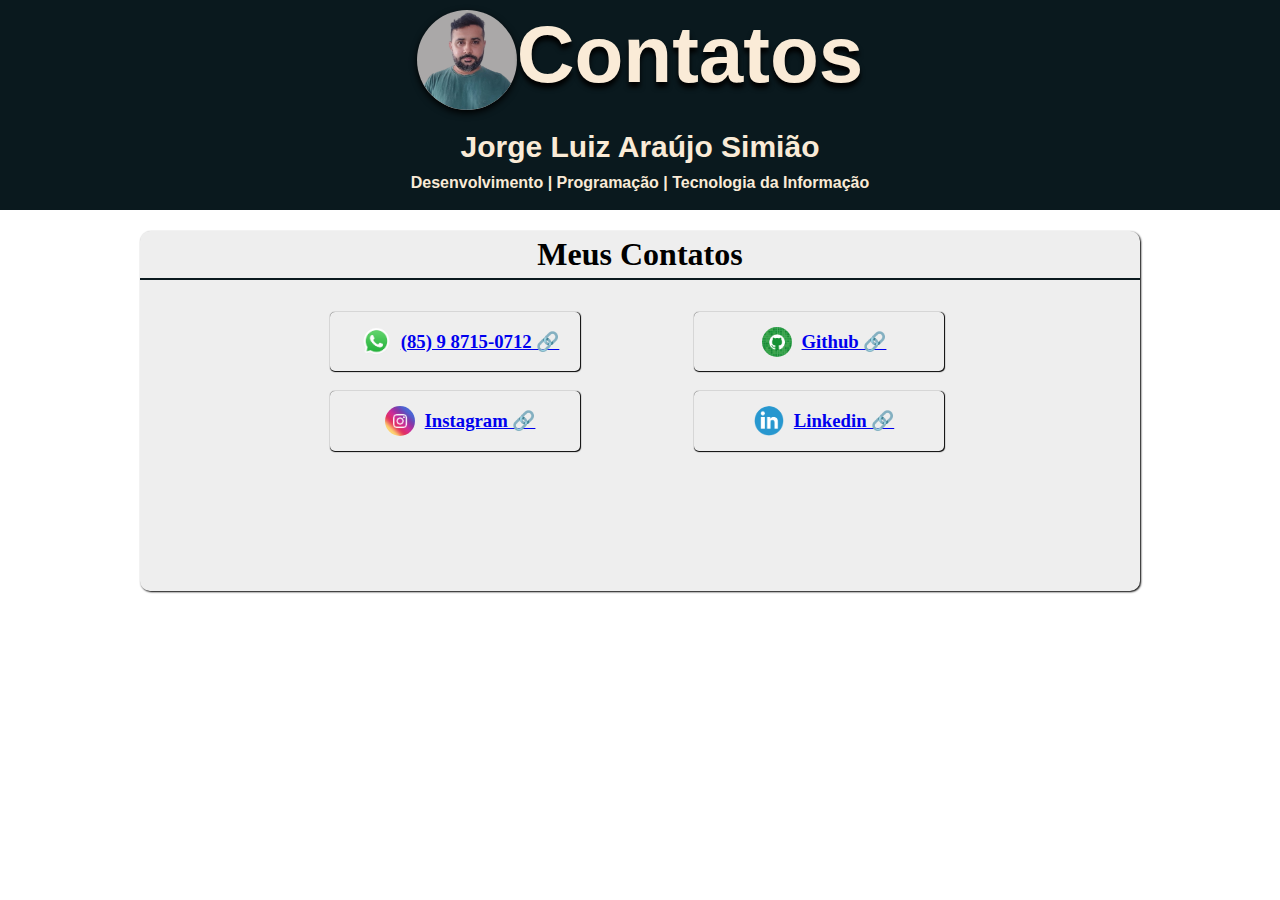
<file: contatos.html>
<!DOCTYPE html>
<html lang="pt-br">
<head>
    <meta charset="UTF-8">
    <meta name="viewport" content="width=device-width, initial-scale=1.0">
    <title>Contatos</title>
    <link rel="shortcut icon" href="imagens/favicon-contatos.png" type="image/x-icon">
    <link rel="stylesheet" href="estilo/estilos-contatos.css" media="screen and (orientation: landscape),(orientation: portrait)">
   
</head>
<body>
    <header>
        <div class="container">
            <img src="imagens/foto300px.png" alt="fotoperfil">
            <h1>Contatos</h1>
        </div>
        <h2>Jorge Luiz Araújo Simião</h2>
        <h4>Desenvolvimento | Programação | Tecnologia da Informação</h4>
    </header>
    <main>
        <div class="caixadiv">
            <h1>Meus Contatos</h1>

            <div class="containerzap">
                <img class="zap" src="imagens/logo-zap.png" alt="">
                <a href="https://wa.me/55085987150712">
                    <h3>(85) 9 8715-0712 &#x1F517;</h3>
                </a>
            </div>
            <div class="containergithub">
                <img class="github" src="imagens/logo-github.jpg" alt="">
                <a href="https://github.com/jhorgeluiz"><h3>Github &#x1F517;</h3></a>
            </div>
            <div class="containerinstagram">
                <img class="instagram" src="imagens/logo-instagram.jpg" alt="">
                <a href="https://www.instagram.com/jorgeluiz_bm"><h3>Instagram &#x1F517;</h3></a>
            </div>
            <div class="containerlinkedin">
                <img class="linkedin" src="imagens/logo-linkedin.png" alt="">
                <a href="https://www.linkedin.com/in/jorgeluiz-araujo-ab88762b7?utm_source=share&utm_campaign=share_via&utm_content=profile&utm_medium=android_app"><h3>Linkedin &#x1F517;</h3></a>
            </div>



        </div>
    </main>
</body>
</html>
</file>
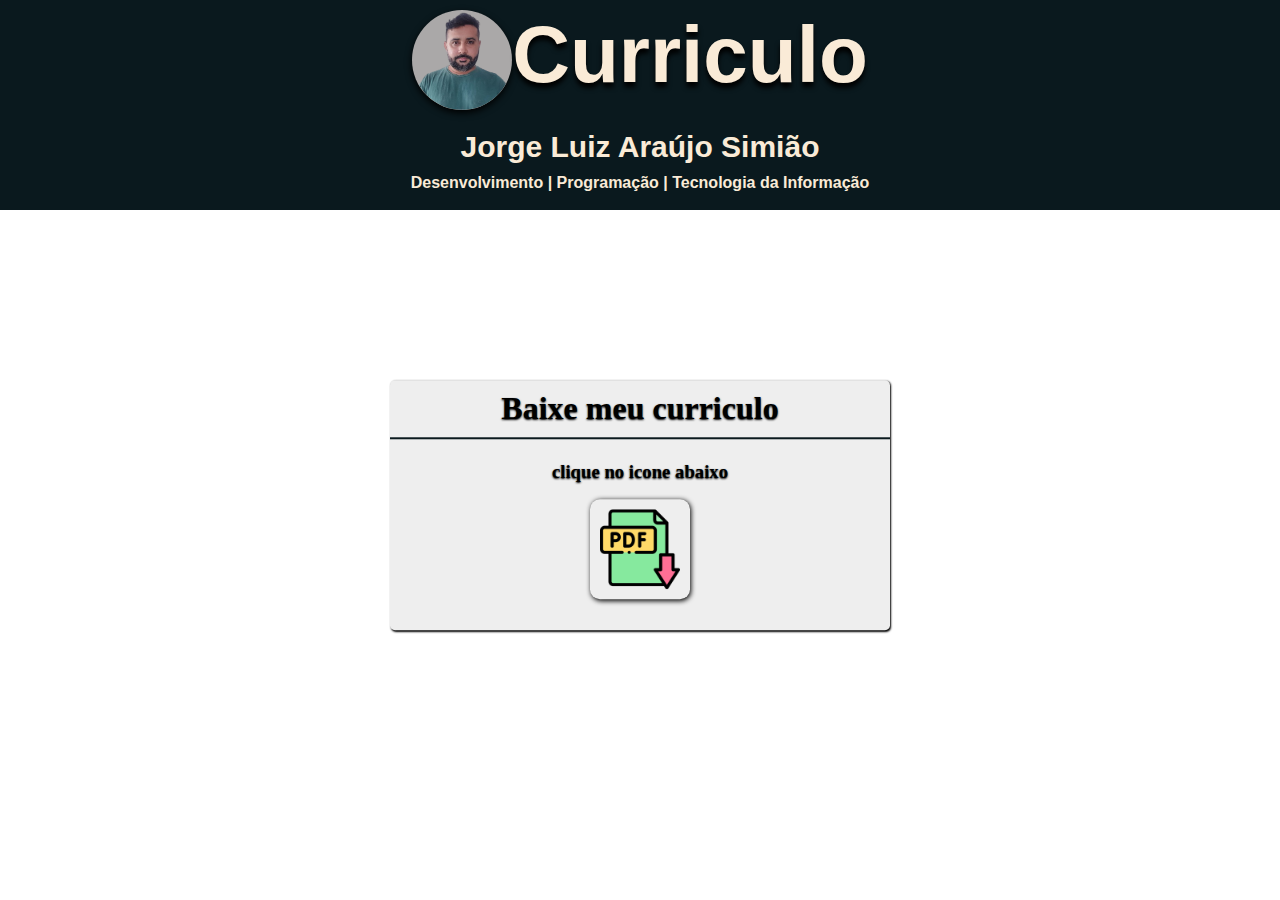
<file: curriculo.html>
<!DOCTYPE html>
<html lang="pt-br">
<head>
    <meta charset="UTF-8">
    <meta name="viewport" content="width=device-width, initial-scale=1.0">
    <title>Curriculo</title>
    <link rel="shortcut icon" href="imagens/favicon-curriculo.png" type="image/x-icon">
    <link rel="stylesheet" href="estilo/estilos-curriculo.css" media="screen and (orientation: landscape),(orientation: portrait)">
   
</head>
<body>
    <header>
        <div class="container">
            <img src="imagens/foto300px.png" alt="fotoperfil">
            <h1>Curriculo</h1>
        </div>
        <h2>Jorge Luiz Araújo Simião</h2>
        <h4>Desenvolvimento | Programação | Tecnologia da Informação</h4>
    </header>
    <main>
        
        <div class="caixadiv">
            <h1>Baixe meu curriculo</h1>
            <h3>clique no icone abaixo</h3>
            <a href="imagens/curriculo-estagio-ADS.pdf"><img src="imagens/curriculo.png" alt="curriculo.pdf"></a>
        </div>
            
        
    </main>
</body>
</html>
</file>
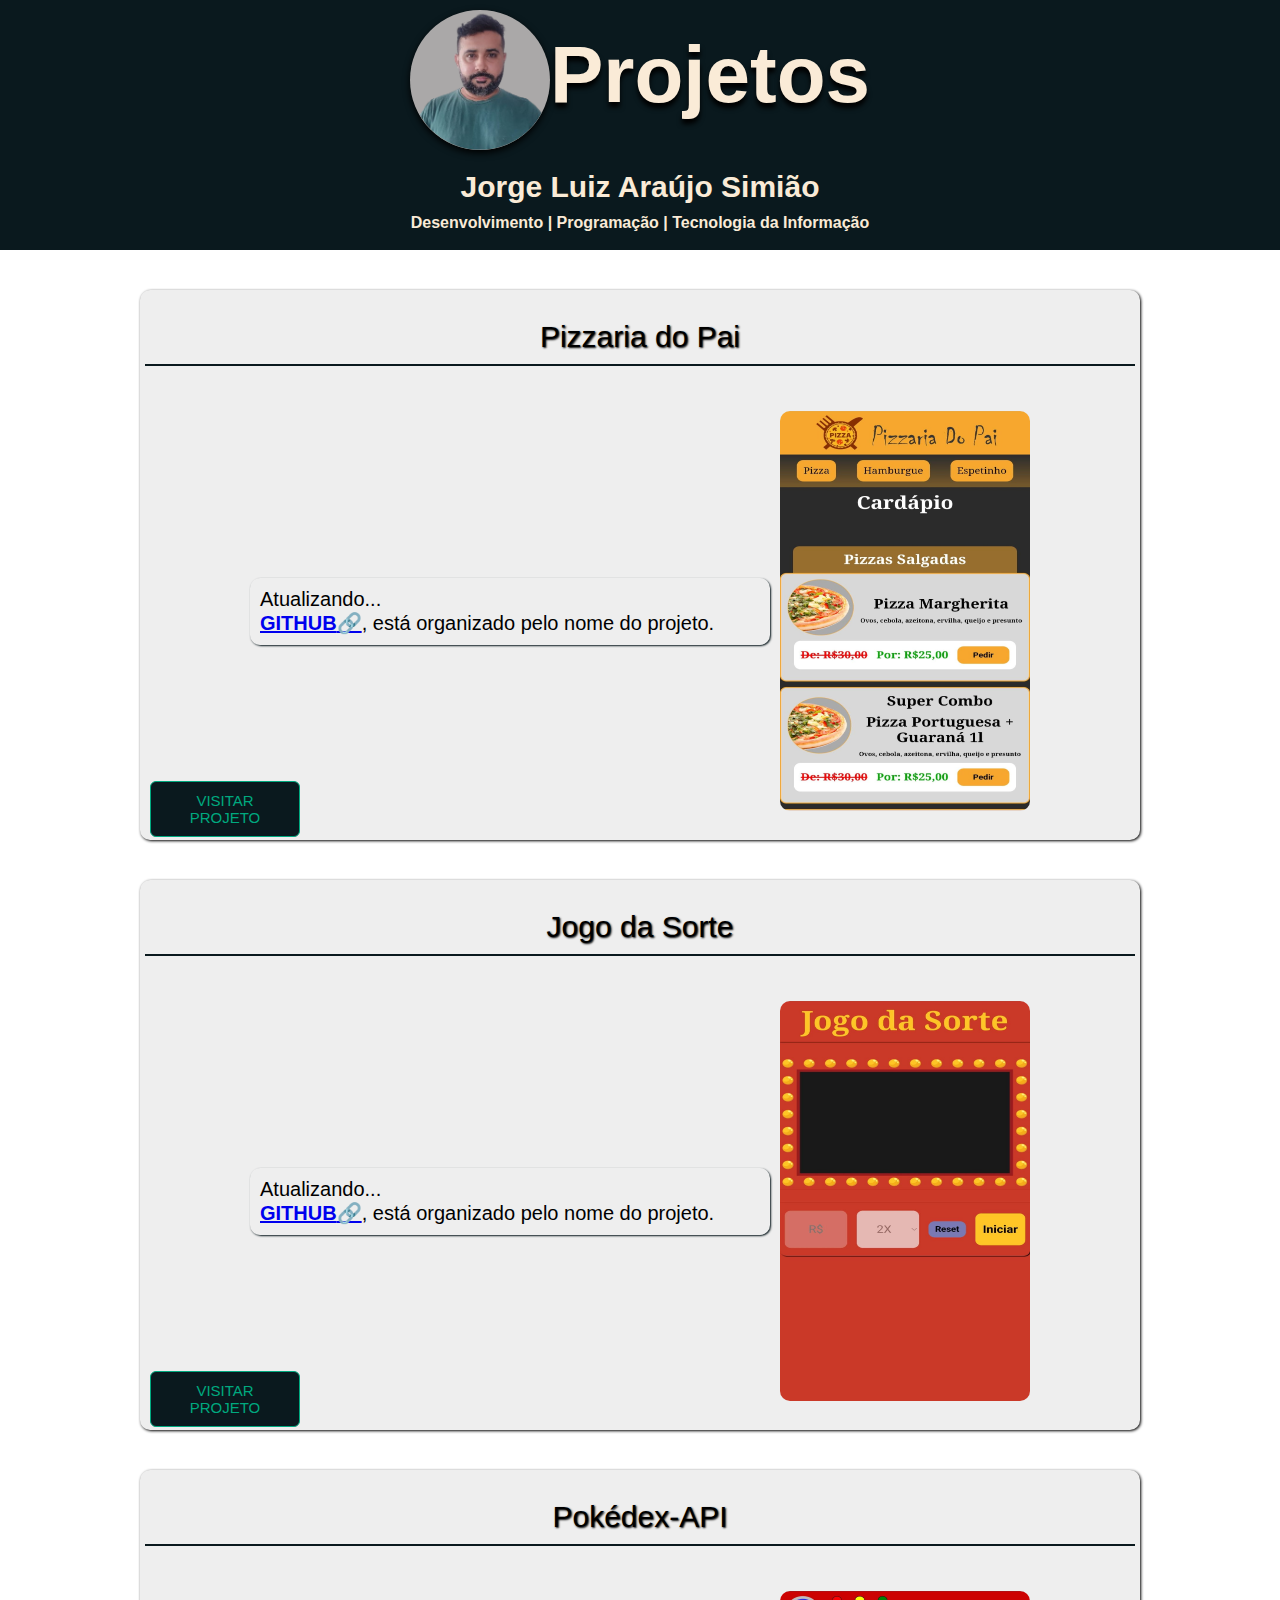
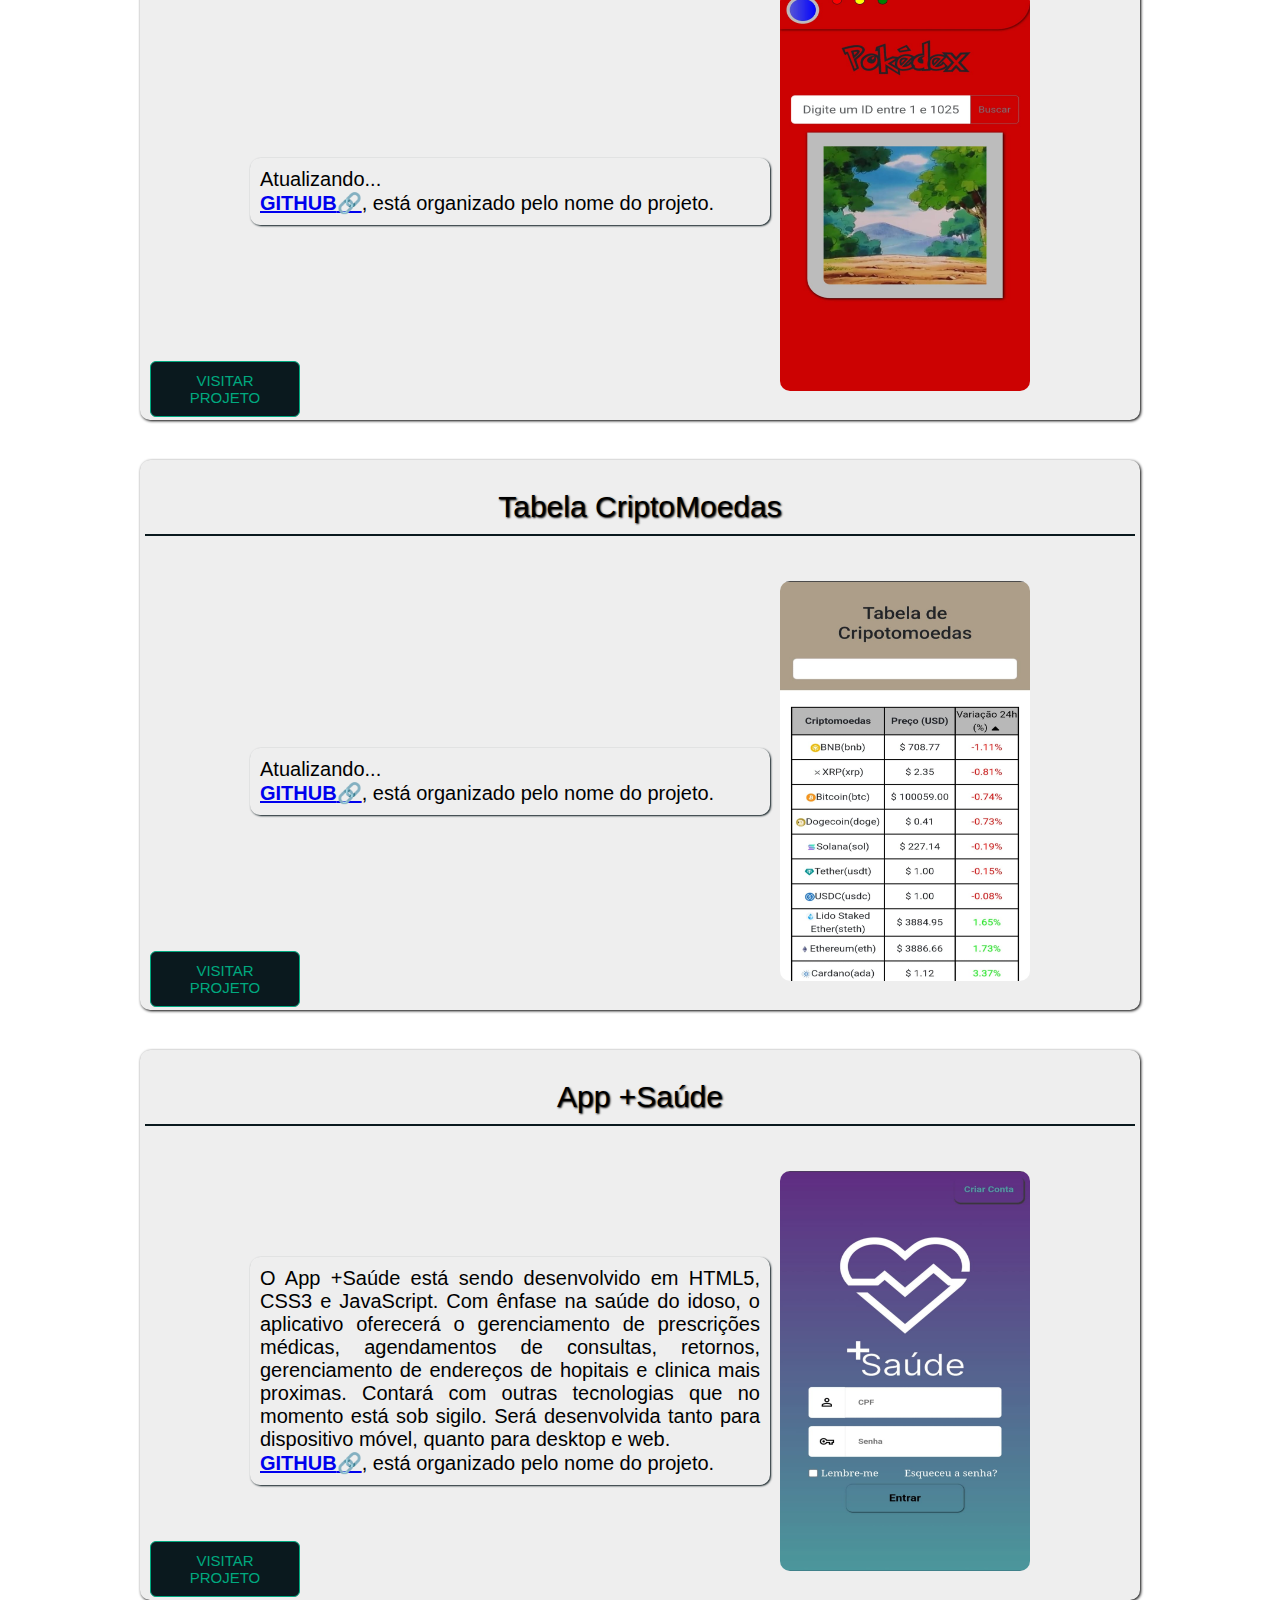
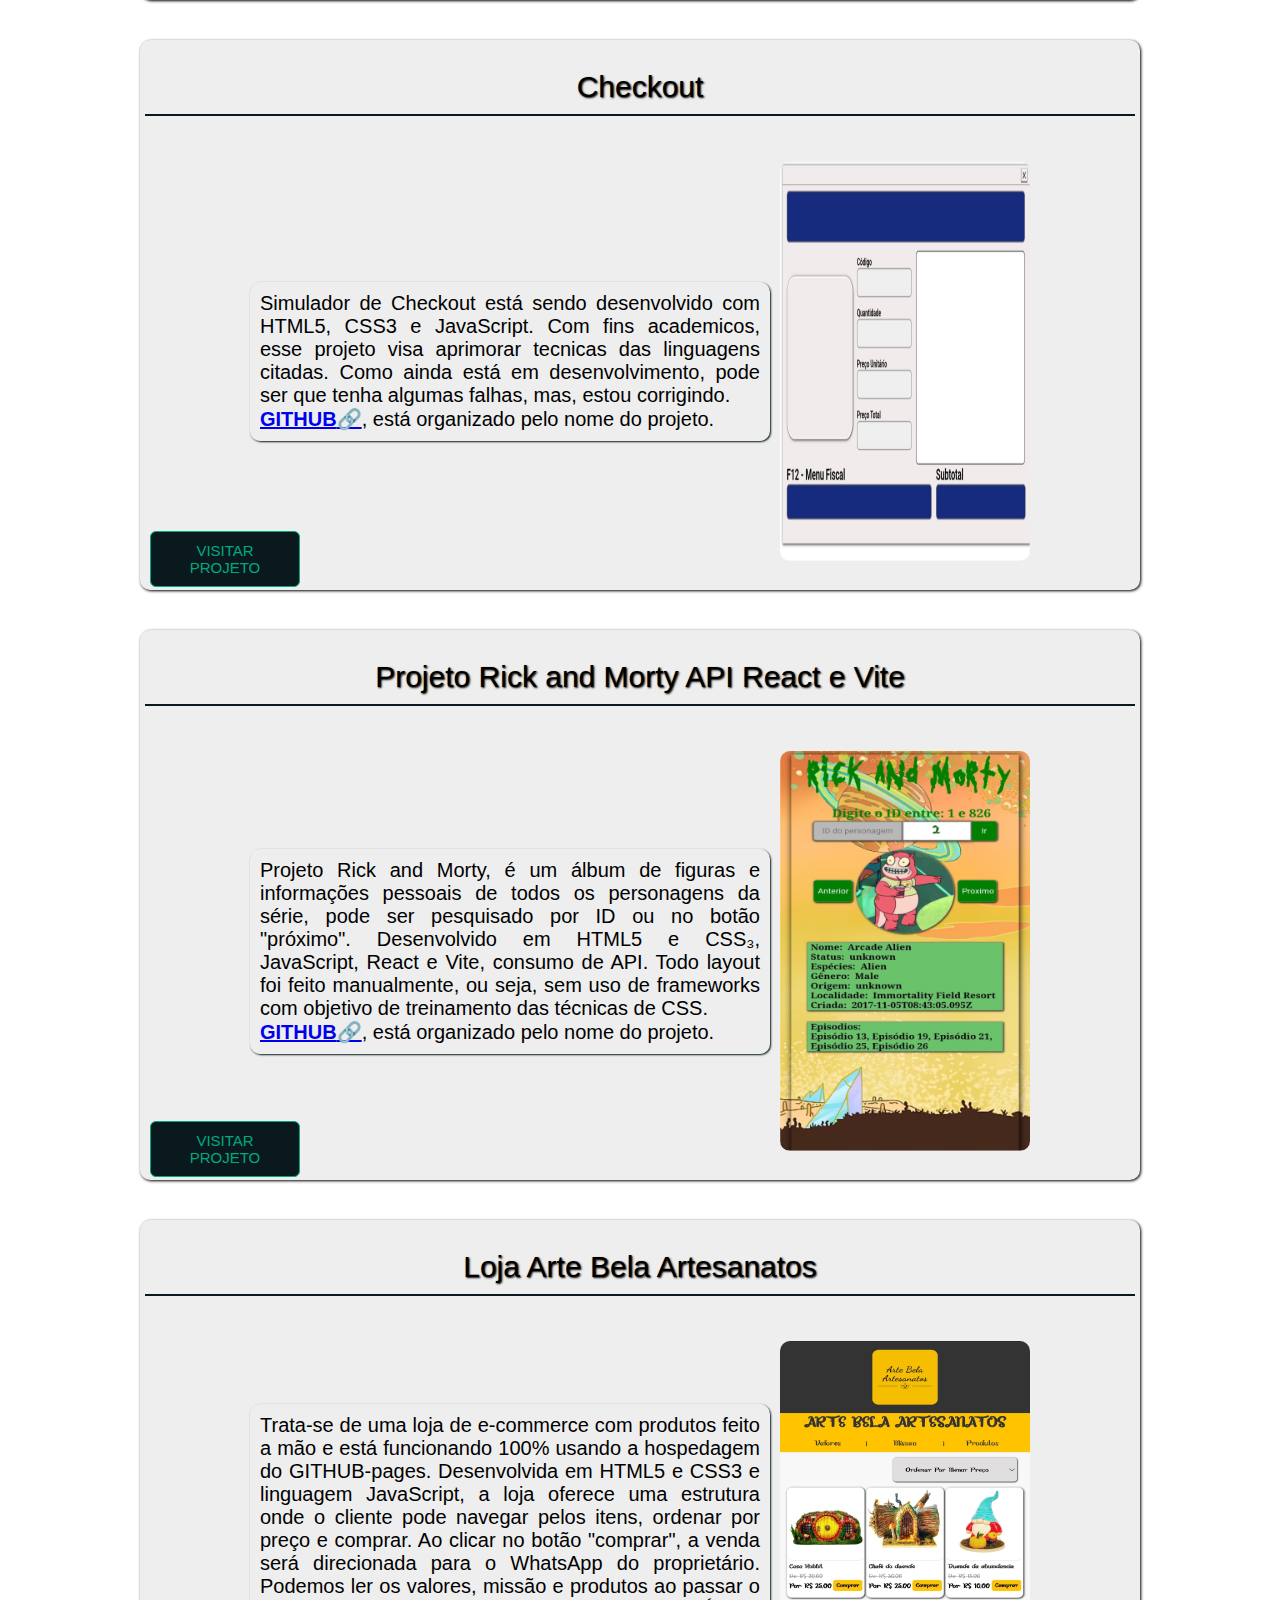
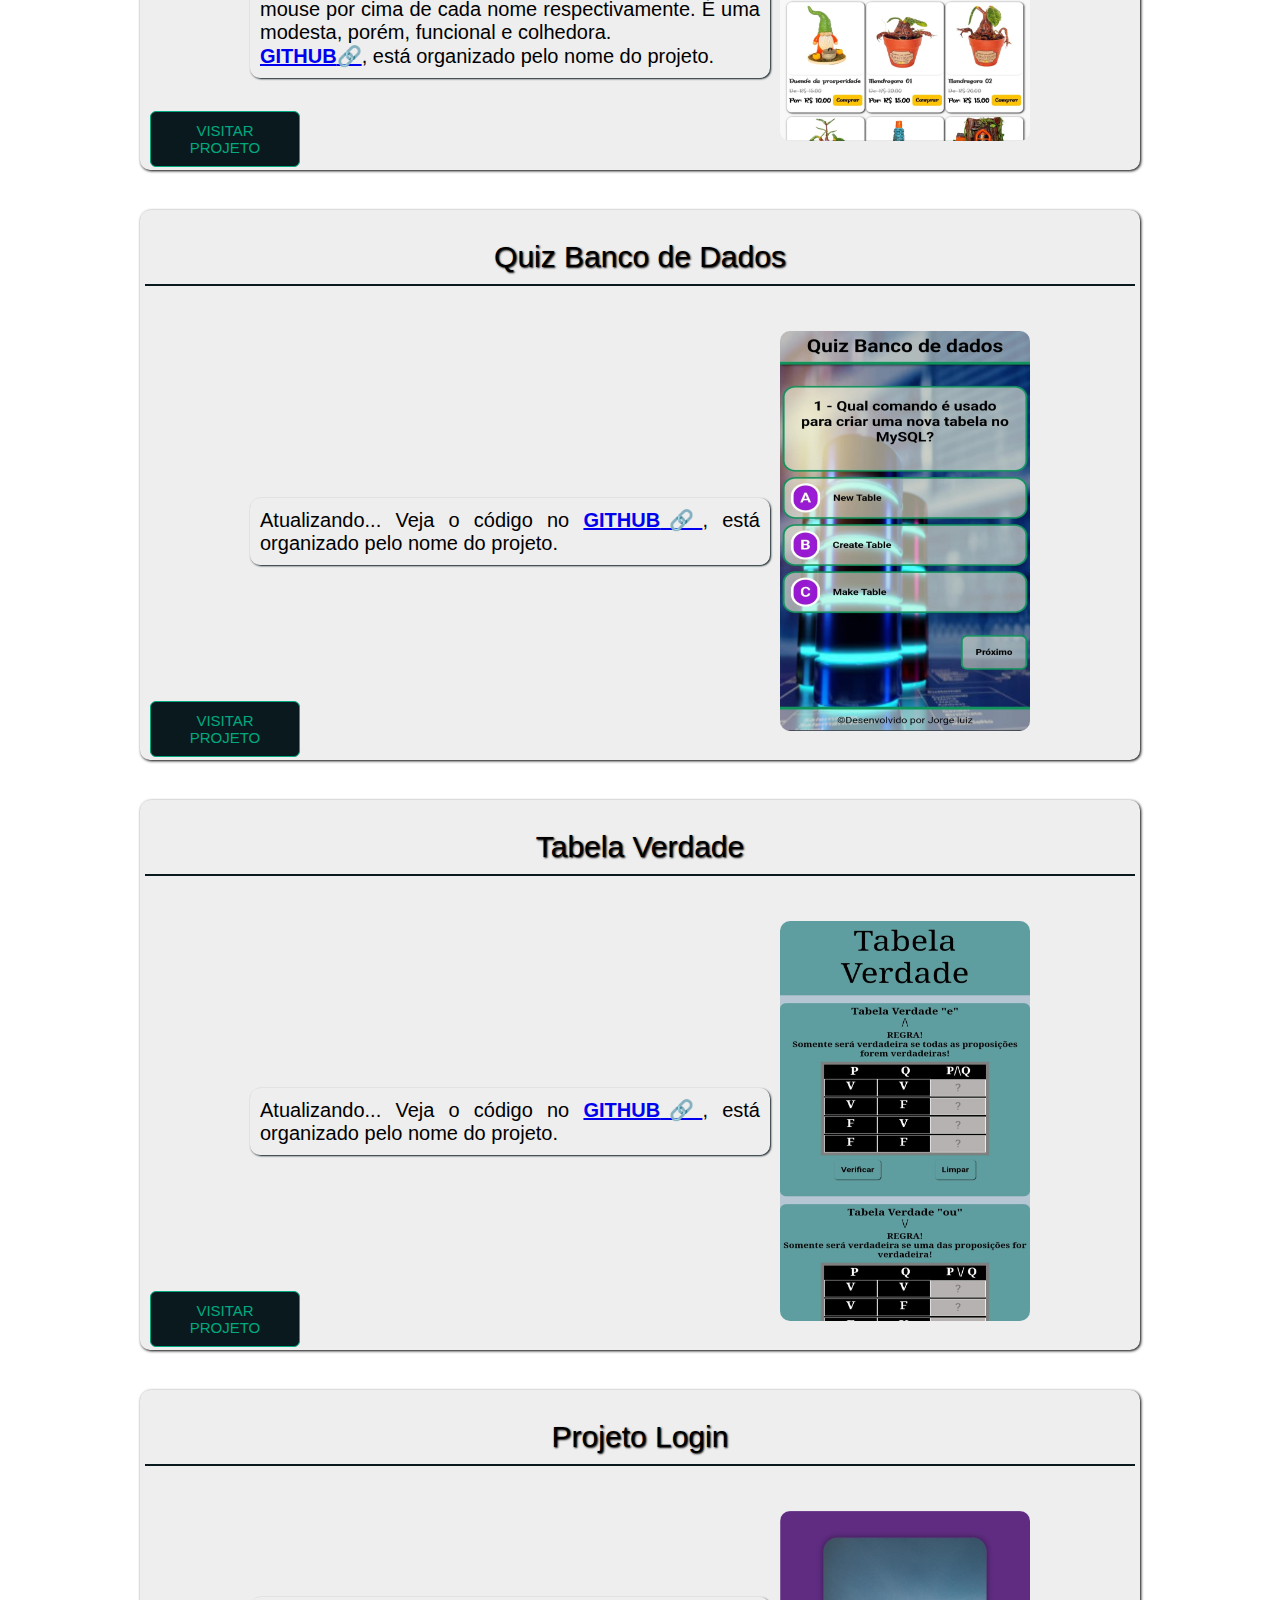
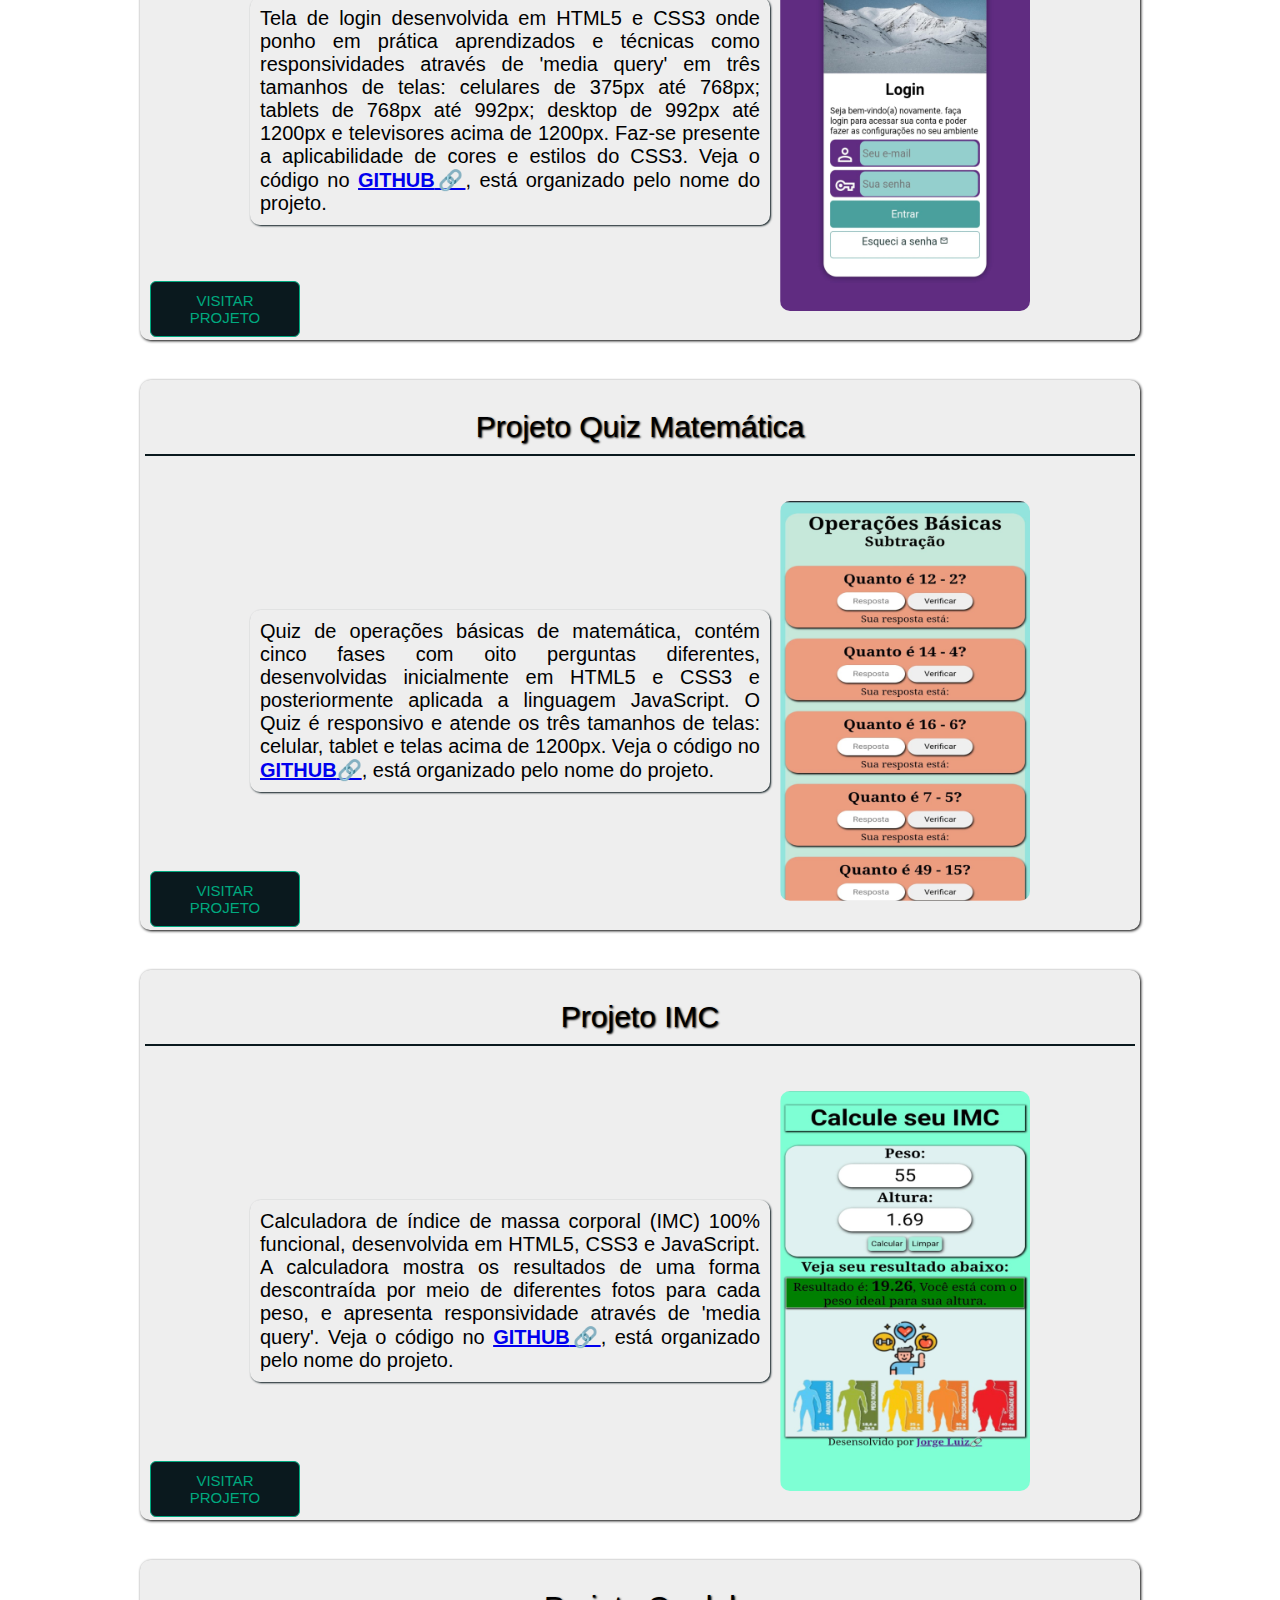
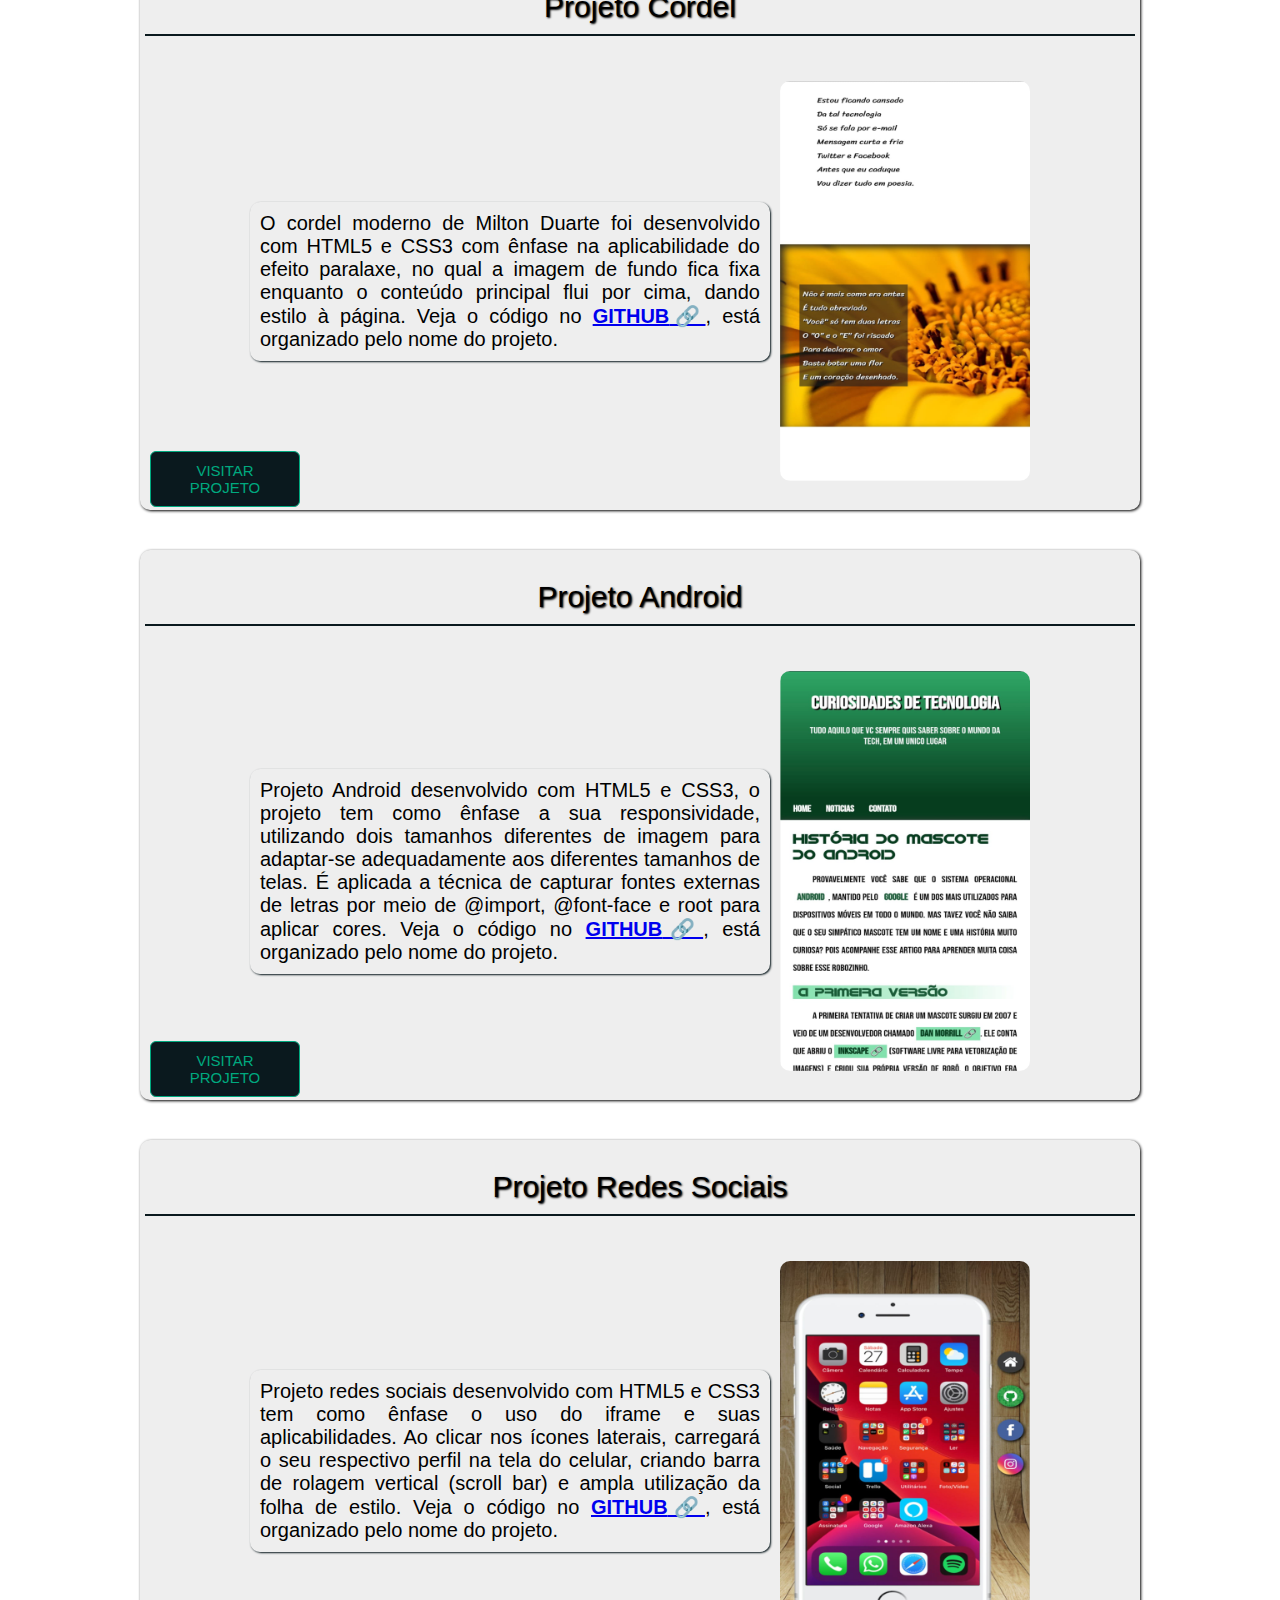
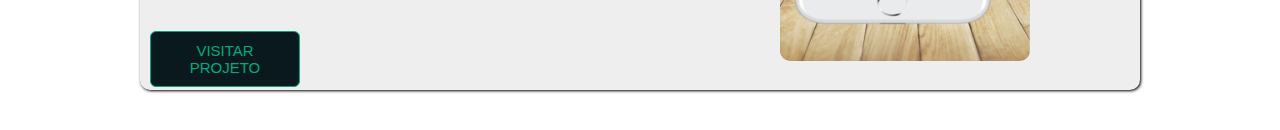
<file: projetos.html>
<!DOCTYPE html>
<html lang="pt-br">
<head>
    <meta charset="UTF-8">
    <meta name="viewport" content="width=device-width, initial-scale=1.0">
    <title>Projetos</title>
    <link rel="shortcut icon" href="imagens/favicon-projeto.png" type="image/x-icon">
    <link rel="stylesheet" href="estilo/estilos-projetos.css" media="screen and (orientation: landscape),(orientation: portrait)">
   
</head>
<body>
    <header>
        <div class="container">
            <img src="imagens/foto300px.png" alt="">
            <h1>Projetos</h1>
        </div>
        
        <h2>Jorge Luiz Araújo Simião</h2>
        <h4>Desenvolvimento | Programação | Tecnologia da Informação</h4>
       
    </header>
    <main>
        <section>
            <p class="tituloprojeto">Pizzaria do Pai</p>
            <div class="containerpizzariadopai">
                <p class="textopizzariadopai">Atualizando...<br>
                <a href="https://github.com/jhorgeluiz"><strong>GITHUB</strong>&#x1F517;</a>, está organizado pelo nome do projeto.</p>
                <img class="imgpizzariadopai" src="imagens/pizzaria.jpeg" alt="">
            </div>
            <a href="https://jhorgeluiz.github.io/Pizzaria_Do_Pai/"><button class="botao">Visitar Projeto</button></a>
        </section>

        <section>
            <p class="tituloprojeto">Jogo da Sorte</p>
            <div class="containerjogosorte">
                <p class="textojogosorte">Atualizando...<br>
                <a href="https://github.com/jhorgeluiz"><strong>GITHUB</strong>&#x1F517;</a>, está organizado pelo nome do projeto.</p>
                <img class="imgjogosorte" src="imagens/jogosorte.jpeg" alt="">
            </div>
            <a href="https://jhorgeluiz.github.io/Jogo_da_Sorte/"><button class="botao">Visitar Projeto</button></a>
        </section>

        <section>
            <p class="tituloprojeto">Pokédex-API</p>
            <div class="containerpokedex">
                <p class="textopokedex">Atualizando...<br>
                <a href="https://github.com/jhorgeluiz"><strong>GITHUB</strong>&#x1F517;</a>, está organizado pelo nome do projeto.</p>
                <img class="imgpokedex" src="imagens/pokedex.jpeg" alt="">
            </div>
            <a href="https://jhorgeluiz.github.io/Pokedex-API/"><button class="botao">Visitar Projeto</button></a>
        </section>

        <section>
            <p class="tituloprojeto">Tabela CriptoMoedas</p>
            <div class="containercripto">
                <p class="textocripto">Atualizando...<br>
                <a href="https://github.com/jhorgeluiz"><strong>GITHUB</strong>&#x1F517;</a>, está organizado pelo nome do projeto.</p>
                <img class="imgcripto" src="imagens/criptomoedas.jpeg" alt="">
            </div>
            <a href="https://jhorgeluiz.github.io/Tabela-CriptoMoedas-React-vite/"><button class="botao">Visitar Projeto</button></a>
        </section>

        <section>
            <p class="tituloprojeto">App +Saúde</p>
            <div class="containersaude">
                <p class="textosaude">O App +Saúde está sendo desenvolvido em HTML5, CSS3 e JavaScript. Com ênfase na saúde do idoso, o aplicativo oferecerá o gerenciamento de prescrições médicas, agendamentos de consultas, retornos, gerenciamento de endereços de hopitais e clinica mais proximas. Contará com outras tecnologias que no momento está sob sigilo. Será desenvolvida tanto para dispositivo móvel, quanto para desktop e web.<br>
                <a href="https://github.com/jhorgeluiz"><strong>GITHUB</strong>&#x1F517;</a>, está organizado pelo nome do projeto.</p>
                <img class="imgsaude" src="imagens/App-mais-saude.jpeg" alt="">
            </div>
            <a href="https://jhorgeluiz.github.io/App-Mais-Saude/"><button class="botao">Visitar Projeto</button></a>
        </section>

        <section>
            <p class="tituloprojeto">Checkout</p>
            <div class="container-checkout">
                <p class="texto-checkout"> Simulador de Checkout está sendo desenvolvido com HTML5, CSS3 e JavaScript. Com fins academicos, esse projeto visa aprimorar tecnicas das linguagens citadas. Como ainda está em desenvolvimento, pode ser que tenha algumas falhas, mas, estou corrigindo.<br>
                <a href="https://github.com/jhorgeluiz"><strong>GITHUB</strong>&#x1F517;</a>, está organizado pelo nome do projeto.</p>
                <img class="img-checkout" src="imagens/check-out500x500.png" alt="">
            </div>
            <a href="https://jhorgeluiz.github.io/projeto-check-out/"><button class="botao">Visitar Projeto</button></a>
        </section>

        <section>
            <p class="tituloprojeto">Projeto Rick and Morty API React e Vite</p>
            <div class="containerrick">
                <p class="textorick">Projeto Rick and Morty, é um álbum de figuras e informações pessoais de todos os personagens da série, pode ser pesquisado por ID ou no botão "próximo". Desenvolvido em HTML5 e CSS₃, JavaScript, React e Vite, consumo de API. Todo layout foi feito manualmente, ou seja, sem uso de frameworks com objetivo de treinamento das técnicas de CSS.  <br>
                <a href="https://github.com/jhorgeluiz"><strong>GITHUB</strong>&#x1F517;</a>, está organizado pelo nome do projeto.</p>
                <img class="imgrick" src="imagens/rick.png" alt="">
            </div>
            <a href="https://jhorgeluiz.github.io/rick-and-morty-api-react-vite/"><button class="botao">Visitar Projeto</button></a>
        </section>

        <section>
            <p class="tituloprojeto">Loja Arte Bela Artesanatos</p>
            <div class="containerarte-bela">
                <p class="textoarte-bela">Trata-se de uma loja de e-commerce com produtos feito a mão e está funcionando 100% usando a hospedagem do GITHUB-pages. Desenvolvida em HTML5 e CSS3 e linguagem JavaScript, a loja oferece uma estrutura onde o cliente pode navegar pelos itens, ordenar por preço e comprar. Ao clicar no botão "comprar", a venda será direcionada para o WhatsApp do proprietário. Podemos ler os valores, missão e produtos ao passar o mouse por cima de cada nome respectivamente. É uma modesta, porém, funcional e colhedora.<br>
                <a href="https://github.com/jhorgeluiz"><strong>GITHUB</strong>&#x1F517;</a>, está organizado pelo nome do projeto.</p>
                <img class="imgarte-bela" src="imagens/loja-arte-bela.jpeg" alt="">
            </div>
            <a href="https://jhorgeluiz.github.io/Loja-Arte-Bela-Artesanatos/"><button class="botao">Visitar Projeto</button></a>
        </section>

        <section>
            <p class="tituloprojeto">Quiz Banco de Dados</p>
            <div class="containerBD">
                <p class="textoBD">Atualizando...  Veja o código no <a href="https://github.com/jhorgeluiz"><strong>GITHUB</strong>&#x1F517;</a>, está organizado pelo nome do projeto.</p>
                <img class="imgBD" src="imagens/Quiz-banco-dados.jpeg" alt="">
            </div>
            <a href="https://jhorgeluiz.github.io/Quiz-Banco-de-dados/"><button class="botao">Visitar Projeto</button></a>
        </section>

        <section>
            <p class="tituloprojeto">Tabela Verdade</p>
            <div class="containertabela">
                <p class="textologin">Atualizando... Veja o código no <a href="https://github.com/jhorgeluiz"><strong>GITHUB</strong>&#x1F517;</a>, está organizado pelo nome do projeto.</p>
                <img class="imgtabela" src="imagens/tabela-verdade.jpeg" alt="">
            </div>
            <a href="https://jhorgeluiz.github.io/projeto-tabela-verdade/"><button class="botao">Visitar Projeto</button></a>
        </section>
        

        <section>
            <p class="tituloprojeto">Projeto Login</p>
            <div class="containerlogin">
                <p class="textologin">Tela de login desenvolvida em HTML5 e CSS3 onde ponho em prática aprendizados e técnicas como responsividades através de 'media query' em três tamanhos de telas: celulares de 375px até 768px; tablets de 768px até 992px; desktop de 992px até 1200px e televisores acima de 1200px. Faz-se presente a aplicabilidade de cores e estilos do CSS3. Veja o código no <a href="https://github.com/jhorgeluiz"><strong>GITHUB</strong>&#x1F517;</a>, está organizado pelo nome do projeto.</p>
                <img class="imglogin" src="imagens/tela-login300x500.png" alt="">
            </div>
            <a href="https://jhorgeluiz.github.io/projeto-login/"><button class="botao">Visitar Projeto</button></a>
        </section>



        <section>
            <p class="tituloprojeto">Projeto Quiz Matemática</p>
            <div class="containermat">
                <p class="textomat">Quiz de operações básicas de matemática, contém cinco fases com oito perguntas diferentes, desenvolvidas inicialmente em HTML5 e CSS3 e posteriormente aplicada a linguagem JavaScript. O Quiz é responsivo e atende os três tamanhos de telas: celular, tablet e telas acima de 1200px. Veja o código no <a href="https://github.com/jhorgeluiz"><strong>GITHUB</strong>&#x1F517;</a>, está organizado pelo nome do projeto.</p>
                <img class="imgmat" src="imagens/tela-mat300x500.png" alt="">
            </div>
            <a href="https://jhorgeluiz.github.io/operacoes-basicas-mat/"><button class="botao">Visitar Projeto</button></a>
        </section>



        <section>
            <p class="tituloprojeto">Projeto IMC</p>
            <div class="containerimc">
                <p class="textoimc">Calculadora de índice de massa corporal (IMC) 100% funcional, desenvolvida em HTML5, CSS3 e JavaScript. A calculadora mostra os resultados de uma forma descontraída por meio de diferentes fotos para cada peso, e apresenta responsividade através de 'media query'. Veja o código no <a href="https://github.com/jhorgeluiz"><strong>GITHUB</strong>&#x1F517;</a>, está organizado pelo nome do projeto.</p>
                <img class="imgimc" src="imagens/tela-imc300x500.png" alt="">
            </div>
            <a href="https://jhorgeluiz.github.io/Projeto-imc/"><button class="botao">Visitar Projeto</button></a>
        </section>

        <section>
            <p class="tituloprojeto">Projeto Cordel</p>
            <div class="containercordel">
                <p class="textocordel">O cordel moderno de Milton Duarte foi desenvolvido com HTML5 e CSS3 com ênfase na aplicabilidade do efeito paralaxe, no qual a imagem de fundo fica fixa enquanto o conteúdo principal flui por cima, dando estilo à página. Veja o código no <a href="https://github.com/jhorgeluiz"><strong>GITHUB</strong>&#x1F517;</a>, está organizado pelo nome do projeto.</p> 
                <img class="imgcordel" src="imagens/tela-cordel300x500.png" alt="">
            </div>
            <a href="https://jhorgeluiz.github.io/projeto-cordel/"><button class="botao">Visitar Projeto</button></a>
        </section>

        <section>
            <p class="tituloprojeto">Projeto Android</p>
            <div class="containerandroid">
                <p class="textoandroid">Projeto Android desenvolvido com HTML5 e CSS3, o projeto tem como ênfase a sua responsividade, utilizando dois tamanhos diferentes de imagem para adaptar-se adequadamente aos diferentes tamanhos de telas. É aplicada a técnica de capturar fontes externas de letras por meio de @import, @font-face e root para aplicar cores. Veja o código no <a href="https://github.com/jhorgeluiz"><strong>GITHUB</strong>&#x1F517;</a>, está organizado pelo nome do projeto.</p>
                <img class="imgandroid" src="imagens/tela-android300x500.png" alt="">
            </div>
            <a href="https://jhorgeluiz.github.io/projeto-android/"><button class="botao">Visitar Projeto</button></a>
        </section>

        <section>
            <p class="tituloprojeto">Projeto Redes Sociais</p>
            <div class="containersociais">
                <p class="textosociais">Projeto redes sociais desenvolvido com HTML5 e CSS3 tem como ênfase o uso do iframe e suas aplicabilidades. Ao clicar nos ícones laterais, carregará o seu respectivo perfil na tela do celular, criando barra de rolagem vertical (scroll bar) e ampla utilização da folha de estilo. Veja o código no <a href="https://github.com/jhorgeluiz"><strong>GITHUB</strong>&#x1F517;</a>, está organizado pelo nome do projeto.</p>
                <img class="imgsociais" src="imagens/tela-sociais300x500.png" alt="">
            </div>
            <a href="https://jhorgeluiz.github.io/projeto-social/"><button class="botao">Visitar Projeto</button></a>
        </section>
       
    </main>
</body>
</html>
</file>
<file: estilo/estilos-contatos.css>
@charset "UTF-8";


/* ====================CAPA TELA PEQUENA==================== */

@media screen and (min-width: 375px) and (max-width: 768px) {
    
    body {  
        margin: 0px;
    }
    header {      /* principal */
        min-width: 375px;
        background-color: #0a191e; 
        height: 210px;
    }

    .container {  
        display: flex;  
        align-items: center;      
        justify-content: center; 
    }
    .container > img {
        box-shadow: 0px 3px 7px black;
        margin-top: 10px;
        width: 100px;
        background-color: #aaa8a8;
        border-radius: 100px;
    }
    .container > h1 {
        font-family: Arial, Helvetica, sans-serif;
        text-shadow: 0px 5px 5px black;
        font-size: 60px;
        color: antiquewhite;
        margin: 0px;
    }

    header > h2 {
        color: antiquewhite;
        font-family: Arial, Helvetica, sans-serif;
        text-align: center;
        padding: 5px;
        margin: 0px;
    }
    header > h4 {
        color: antiquewhite;
        font-family: Arial, Helvetica, sans-serif;
        text-align: center;
        margin: 0px;
        padding: 5px;
    }

    main {
        position: absolute;
        top: 63%;
        left: 50%;
        transform: translate(-50%,-50%);
    }

    .caixadiv {
        background-color: #eeeeee;
        box-shadow: 1px 1px 5px black;
        border-radius: 5px;
        width: 350px;
        height: 380px;
    }
    .caixadiv > h1 {
        border-bottom: 2px solid #0a191e;
        padding: 5px;
        text-align: center;
    }

    .containerzap,.containergithub,.containerinstagram,.containerlinkedin {
        box-shadow: 0.5px 0.5px 1px black;
        border-radius: 5px;
        margin-top: 10px;
        width: 250px;
        display: flex;
        align-items: center;
        justify-content: center;
        position: relative;
        left: 50px;
    }
    .zap,.github,.instagram,.linkedin {
        text-decoration: none;
        margin: 10px;
        display: block;
        border-radius: 50px;
        width: 30px;
    }
    
    a {
        text-decoration: none;
    }
}

/* ====================CAPA TELA MEDIA==================== */

@media screen and (min-width: 768px) and (max-width: 992px){
    
    body {
        margin: 0px;
    }
    header {      
        min-width: 375px;
        background-color: #0a191e; 
        height: 210px;
    }
    
    .container {   /* principal */
        display: flex; 
        align-items: center;      
        justify-content: center; 
    }
    .container > img {
        box-shadow: 0px 3px 7px black;
        margin-top: 10px;
        width: 100px;
        background-color: #aaa8a8;
        border-radius: 100px;
    }
    .container > h1 {
        font-family: Arial, Helvetica, sans-serif;
        text-shadow: 0px 5px 5px black;
        font-size: 80px;
        color: antiquewhite;
        margin: 0px;
    }
    
    header > h2 {
        color: antiquewhite;
        font-family: Arial, Helvetica, sans-serif;
        text-align: center;
        font-size: 30px;
        padding: 5px;
        margin-top: 15px;
        margin-bottom: 0px;
    }
    header > h4 {
        color: antiquewhite;
        font-family: Arial, Helvetica, sans-serif;
        text-align: center;
        margin: 0px;
        padding: 5px;
    }
    
    main {
        max-width: 600px;
        position: absolute;
        top: 50%;
        left: 50%;
        transform: translate(-50%,-50%);
    }
    
    .caixadiv {
        position: relative;
        right: 30px;
        background-color: #eeeeee;
        box-shadow: 1px 1px 2px black;
        border-radius: 10px;
        height: 250px;
        width: 667px;
    }

    .caixadiv > h1 {
        border-bottom: 2px solid #0a191e;
        padding: 5px;
        text-align: center;
    }

    .containerzap,.containergithub,.containerinstagram,.containerlinkedin {
        box-shadow: 1px 1px 2px black;
        border-radius: 5px;
        margin: 10px;
        width: 250px;
        display: inline-flex;
        align-items: center;
        justify-content: center;
        position: relative;
        left: 60px;
    }
    .zap,.github,.instagram,.linkedin {  /* imagens */
        margin: 10px;
        border-radius: 50px;
        width: 30px;
        height: 30px;
    }

    a {
        text-decoration: none;
    }  
}

/* ====================CAPA TELA GRANDE==================== */

@media screen and (min-width: 992px) {
    
    body {
        margin: 0px;
    }
    header {     
        min-width: 375px;
        background-color: #0a191e; 
        height: 210px;
    }

    .container {   /* principal */
        display: flex; 
        align-items: center;      
        justify-content: center;
    }
    .container > img {
        box-shadow: 0px 3px 7px black;
        margin-top: 10px;
        width: 100px;
        background-color: #aaa8a8;
        border-radius: 100px;
    }
    .container > h1 {
        font-family: Arial, Helvetica, sans-serif;
        text-shadow: 0px 5px 5px black;
        font-size: 80px;
        color: antiquewhite;
        margin: 0px;
    }

    header > h2 {
        color: antiquewhite;
        font-family: Arial, Helvetica, sans-serif;
        text-align: center;
        font-size: 30px;
        padding: 5px;
        margin-top: 15px;
        margin-bottom: 0px;
    }
    header > h4 {
        color: antiquewhite;
        font-family: Arial, Helvetica, sans-serif;
        text-align: center;
        margin: 0px;
        padding: 5px;
    }

    main {
        margin: auto;
        max-width: 1000px;
    }

    .caixadiv {
        background-color: #eeeeee;
        box-shadow: 1px 1px 2px black;
        border-radius: 10px;
        height: 360px;
    }

    .caixadiv > h1 {
        border-bottom: 2px solid #0a191e;
        text-align: center;
        padding: 5px;
    }

    .containerzap,.containergithub,.containerinstagram,.containerlinkedin {
        box-shadow: 0.3px 0.3px 1px black;
        border-radius: 5px;
        text-decoration: none;
        margin-top: 20px;
        margin: 10px;
        margin-right: 100px;
        width: 250px;
        display: inline-flex;
        justify-content: center;
        align-items: center;
        position: relative;
        left: 180px;
    }

    .zap,.github,.instagram,.linkedin {  /* imagens */
        margin: 10px;
        border-radius: 50px;
        width: 30px;
        height: 30px;
    }

    a:hover {
        text-decoration: underline ;
    }
}
</file>
<file: estilo/estilos-curriculo.css>
@charset "UTF-8";

/* ====================CAPA TELA PEQUENA==================== */

@media screen and (min-width: 375px) and (max-width: 768px) {
    
    body {
        margin: 0px;
    }
    header {      
        min-width: 375px;
        background-color:#0a191e; 
        height: 210px;
    }

    .container {  /* principal */
        display: flex;  
        align-items: center;      
        justify-content: center; 
    }
    .container > img {
        box-shadow: 0px 3px 7px black;
        margin-top: 10px;
        width: 100px;
        background-color: #aaa8a8;
        border-radius: 100px;
    }
    .container > h1 {
        font-family: Arial, Helvetica, sans-serif;
        text-shadow: 0px 5px 5px black;
        font-size: 60px;
        color: antiquewhite;
        margin: 0px;
    }

    header > h2 {
        font-family: Arial, Helvetica, sans-serif;
        text-align: center;
        color: antiquewhite;
        padding: 5px;
        margin: 0px;
    }
    header > h4 {
        font-family: Arial, Helvetica, sans-serif;
        text-align: center;
        color: antiquewhite;
        margin: 0px;
        padding: 5px;
    }

    main {
        max-width: 375px; 
        position: absolute;
        top: 55%;
        left: 50%;
        transform: translate(-50%, -50%);
    }

    .caixadiv {
        background-color: #eeeeee;
        box-shadow: 1px 1px 5px black;
        border-radius: 5px;
        height: 270px;
        width: 300px;
    }

    .caixadiv > h1 {
        border-bottom: 2px solid #0a191e;
        text-shadow: 0px 1px 2px black;
        text-align: center;
        padding: 10px;
        margin-top: 1px;
    }
    .caixadiv > h3 {
        text-shadow: 0px 1px 2px black;
        text-align: center;
        margin: 0px;
    }
    a img {
        border-radius: 5px;
        box-shadow: 5px 5px 8px black;
        width: 100px;
        padding: 10px;
        position: absolute;
        top: 65%;
        left: 50%;
        transform: translate(-50%, -50%);
    }
    a > img:hover {
        background-color: #d8d5d5;
    }
} 

/* ====================CAPA TELA MEDIA==================== */

@media screen and (min-width: 768px) and (max-width: 992px){
    
    body {
        margin: 0px;
    }

    header {      
        min-width: 375px;
        background-color: #0a191e; 
        height: 210px;
    }
    
    .container {  /* principal */
        display: flex;  
        align-items: center;      
        justify-content: center; 
    }
    .container > img {
        box-shadow: 0px 3px 7px black;
        margin-top: 10px;
        width: 100px;
        background-color: #aaa8a8;
        border-radius: 100px;
    }
    .container > h1 {
        font-family: Arial, Helvetica, sans-serif;
        text-shadow: 0px 5px 5px black;
        font-size: 80px;
        color: antiquewhite;
        margin: 0px;
    }
    
    header > h2 {
        font-family: Arial, Helvetica, sans-serif;
        text-align: center;
        font-size: 30px;
        color: antiquewhite;
        padding: 5px;
        margin-top: 15px;
        margin-bottom: 0px;
    }
    header > h4 {
        font-family: Arial, Helvetica, sans-serif;
        text-align: center;
        color: antiquewhite;
        margin: 0px;
        padding: 5px;
    }
    
    main {
        margin-top: 20px;
        max-width: 600px;
        position: absolute;
        top: 50%;
        left: 50%;
        transform: translate(-50%, -50%);
    }
    
    .caixadiv {
        background-color: #eeeeee;
        box-shadow: 1px 1px 5px black;
        border-radius: 5px;
        height: 270px;
        width: 600px;
        margin-bottom: 20px;
    }

    .caixadiv > h1 {
        border-bottom: 2px solid #0a191e;
        border-radius: 5px;
        text-shadow: 0px 1px 2px black;
        text-align: center;
        padding: 10px;
    }
    .caixadiv > h3 {
        text-shadow: 0px 1px 2px black;
        text-align: center;
        padding: 5px;
    }
    a > img {
        border-radius: 5px;
        box-shadow: 1px 1px 5px black;
        width: 100px;
        padding: 10px;
        position: absolute;
        top: 63%;
        left: 50%;
        transform: translate(-50%, -50%);
    }
    a > img:hover {
        background-color: #d3d0d0;
    }
}

/* ====================CAPA TELA GRANDE==================== */

@media screen and (min-width: 992px) {
    
    body {
        margin: 0px;
    }
    header {      
        min-width: 375px;
        background-color: #0a191e; 
        height: 210px;
    }

    .container {    /* principal */
        display: flex;  
        align-items: center;     
        justify-content: center; 
    }
    .container > img {
        box-shadow: 0px 3px 7px black;
        margin-top: 10px;
        width: 100px;
        background-color: #aaa8a8;
        border-radius: 100px;
    }
    .container > h1 {
        font-family: Arial, Helvetica, sans-serif;
        text-shadow: 0px 5px 5px black;
        font-size: 80px;
        color: antiquewhite;
        margin: 0px;
    }

    header > h2 {
        color: antiquewhite;
        font-family: Arial, Helvetica, sans-serif;
        text-align: center;
        font-size: 30px;
        padding: 5px;
        margin-top: 15px;
        margin-bottom: 0px;
    }
    header > h4 {
        color: antiquewhite;
        font-family: Arial, Helvetica, sans-serif;
        text-align: center;
        margin: 0px;
        padding: 5px;
    }

    main {
        max-width: 1000px;
        position: absolute;
        top: 55%;
        left: 50%;
        transform: translate(-50%, -50%);
    }

    .caixadiv {
        background-color: #eeeeee;
        box-shadow: 1px 1px 2px black;
        border-radius: 5px;
        width: 500px;
        height: 250px;
    }

    .caixadiv > h1 {
        border-bottom: 2px solid #0a191e;
        text-shadow: 0px 1px 2px black;
        text-align: center;
        padding: 10px;
    }
    .caixadiv > h3 {
        text-shadow: 0px 1px 2px black;
        text-align: center;

    }
    a > img {
        padding: 10px; 
        border-radius: 10px;
        box-shadow: 1px 1px 5px black;
        width: 80px;
        position: absolute;
        top: 70%;
        left: 50%;
        transform: translate(-50%, -50%);
    }
    a > img:hover {
        background-color: #d3d0d0;
    }
}
</file>
<file: estilo/estilos-projetos.css>
@charset "UTF-8";


/* ====================CAPA TELA PEQUENA==================== */

@media screen and (min-width: 375px) and (max-width: 768px) {
    
    body {
        margin: 0px;
    }
    header {      
        min-width: 375px;
        background-image: linear-gradient(to top, #0a191e,#0a191e); 
        height: 210px;
    }

    .container {   /* principal */
        display: flex;  
        align-items: center;      
        justify-content: center; 
    }
    .container > img {
        box-shadow: 0px 3px 7px black;
        margin-top: 10px;
        width: 100px;
        background-color: #aaa8a8;
        border-radius: 100px;
    }
    .container > h1 {
        font-family: Arial, Helvetica, sans-serif;
        text-shadow: 0px 5px 5px black;
        font-size: 60px;
        color: antiquewhite;
        margin: 0px;
    }

    header > h2 {
        font-family: Arial, Helvetica, sans-serif;
        text-align: center;
        color: antiquewhite;
        padding: 5px;
        margin: 0px;
    }
    header > h4 {
        font-family: Arial, Helvetica, sans-serif;
        text-align: center;
        color: antiquewhite;
        margin: 0px;
        padding: 5px;
    }

    main {
        margin: auto;
        margin-top: 20px;
        max-width: 375px; 
    }

    section {
        background-color: #eeeeee;
        border-radius: 10px;
        margin-bottom: 20px;
        box-shadow: 1px 1px 5px;
        position: relative;
    }

    .tituloprojeto {
        font-family: Arial, Helvetica, sans-serif;
        position: relative;
        text-shadow: 1px 1px 2px black;
        text-align: center;
        font-size: 20px;
        border-bottom: 2px solid #0a191e;
        padding: 8px;
        margin: 5px;
        top: 20px;
    }

    .containerlogin,.containermat,.containerimc,.containercordel,.containerandroid,.containersociais,.containerrick,.containerarte-bela,.containersaude,.containerBD,.containertabela,.container-checkout,.containercripto,.containerpokedex,.containerjogosorte,.containerpizzariadopai {
        font-family: 'Impact';
        border-radius: 20px;
        position: relative;
        top: 35px;
        height: 500px;
        display: flex; 
    }
    .imglogin,.imgmat,.imgimc,.imgcordel,.imgandroid,.imgsociais,.imgrick,.imgarte-bela,.imgsaude,.imgBD,.imgtabela,.img-checkout,.imgcripto,.imgpokedex,.imgjogosorte,.imgpizzariadopai {
        margin: 10px;
        border-radius: 10px;
        border-style: none;
        width: 150px;
        height: 250px;
        position: relative;
        top: 40px;
    }
    p.textologin,.textomat,.textoimc,.textocordel,.textoandroid,.textosociais,.textorick,.textoarte-bela,.textosaude,.textoBD,.textotabela,.texto-checkout,.textocripto,.textopokedex,.textojogosorte,.textopizzariadopai {
        font-family: Arial, Helvetica, sans-serif;
        margin-left: 10px;
        text-align: start;
    }

    /* ------inicio nav------ */
    .botao {
        margin: 5px;
        padding: 5px;
        background-color: #0a191e;
        border-radius: 6px;
        border: .3px solid #00A97F;
        box-shadow: 1px 1px 5px black;
        transition: .5s;
        position: relative;
        overflow: hidden;
        cursor: pointer;
        z-index: 1;
        font-weight: 200;
        font-size: 15px;
        font-family: 'Roboto', 'Segoe UI', sans-serif;
        text-transform: uppercase;
        color: #00A97F;
        width: 140px;
    }
    
    .botao::after, .botao::before {
        content: '';
        display: block;
        height: 100%;
        width: 100%;
        transform: skew(90deg) translate(-50%, -50%);
        position: absolute;
        inset: 50%;
        left: 25%;
        z-index: -1;
        transition: .8s ease-out;
        background-color: #00A97F;
    }
    
    .botao::before {
        top: -50%;
        left: -25%;
        transform: skew(90deg) rotate(180deg) translate(-50%, -50%);
    }
    
    .botao:hover::before {
        transform: skew(45deg) rotate(180deg) translate(-50%, -50%);
    }
    
    .botao:hover::after {
        transform: skew(45deg) translate(-50%, -50%);
    }
    
    .botao:hover {
        color: #0a191e;
    }
    
    .botao:active {
        background-color: #0a191e;
        filter: brightness(.7);
        transform: scale(.98);
    }
    /* ------fim nav------ */
} 

/* ====================CAPA TELA MEDIA==================== */

@media screen and (min-width: 768px) and (max-width: 992px){
    
    body {
        margin: 0px;
    }
    header {      
        min-width: 375px;
        background-image: linear-gradient(to top, #0a191e,#0a191e); 
        height: 210px;
    }
    
    .container {  /* principal */
        display: flex;  
        align-items: center;     
        justify-content: center; 
    }
    .container > img {
        box-shadow: 0px 3px 7px black;
        margin-top: 10px;
        width: 100px;
        background-color: #aaa8a8;
        border-radius: 100px;
    }
    .container > h1 {
        font-family: Arial, Helvetica, sans-serif;
        text-shadow: 0px 5px 5px black;
        font-size: 80px;
        color: antiquewhite;
        margin: 0px;
    }
    
    header > h2 {
        font-family: Arial, Helvetica, sans-serif;
        text-align: center;
        font-size: 30px;
        color: antiquewhite;
        padding: 5px;
        margin-top: 15px;
        margin-bottom: 0px;
    }
    header > h4 {
        font-family: Arial, Helvetica, sans-serif;
        text-align: center;
        color: antiquewhite;
        margin: 0px;
        padding: 5px;
    }
    
    main {
        margin: auto;
        position: relative;
        top: 10px;
        width: 600px;
    }
    
    section {
        background-color: #eeeeee;
        box-shadow: 1px 1px 3px black;
        border-radius: 10px;
        margin-bottom: 20px;
        position: relative;
        right: 30px;
        height: 380px;
        width: 667px;
    }
    
    .tituloprojeto {
        font-family: Arial, Helvetica, sans-serif;
        position: relative;
        text-shadow: 1px 1px 2px black;
        text-align: center;
        font-size: 30px;
        border-radius: 5px;
        border-bottom: 2px solid #0a191e;
        padding: 10px;
        margin: 5px;
        top: 20px;
    }

    .containerlogin,.containermat,.containerimc,.containercordel,.containerandroid,.containersociais,.containerrick,.containerarte-bela,.containersaude,.containerBD,.containertabela,.container-checkout,.containercripto,.containerpokedex,.containerjogosorte,.containerpizzariadopai {
        font-family: Arial, Helvetica, sans-serif;
        position: relative;
        top: 35px;
        height: 270px;
        display: flex; 
    }
    .imglogin,.imgmat,.imgimc,.imgcordel,.imgandroid,.imgsociais,.imgrick,.imgarte-bela,.imgsaude,.imgBD,.imgtabela,.img-checkout,.imgcripto,.imgpokedex,.imgjogosorte,.imgpizzariadopai {
        margin: 10px;
        border-radius: 10px;
    }
    p.textologin,.textomat,.textoimc,.textocordel,.textoandroid,.textosociais,.textorick,.textoarte-bela,.textosaude,.textoBD,.textotabela,.texto-checkout,.textocripto,.textopokedex,.textojogosorte,.textopizzariadopai {
        font-family: Arial, Helvetica, sans-serif;
        text-align: justify;
        box-shadow: 1px 1px 2px #0a191e;
        border-radius: 10px;
        margin-left: 20px;
        padding: 10px;
        width: 400px;
        height: 195px;
        position: relative;
        top: 0px;
    }

    /* ------inicio nav------ */
    .botao {
        margin: 10px;
        padding: 5px;
        background-color: #0a191e;
        border-radius: 6px;
        border: .3px solid #00A97F;
        transition: .5s;
        position: relative;
        overflow: hidden;
        cursor: pointer;
        z-index: 1;
        font-weight: 200;
        font-size: 15px;
        font-family: 'Roboto', 'Segoe UI', sans-serif;
        text-transform: uppercase;
        color: #00A97F;
        width: 150px;
    }
    
    .botao::after, .botao::before {
        content: '';
        display: block;
        height: 100%;
        width: 100%;
        transform: skew(90deg) translate(-50%, -50%);
        position: absolute;
        inset: 50%;
        left: 25%;
        z-index: -1;
        transition: .8s ease-out;
        background-color: #00A97F;
    }
    
    .botao::before {
        top: -50%;
        left: -25%;
        transform: skew(90deg) rotate(180deg) translate(-50%, -50%);
    }
    
    .botao:hover::before {
        transform: skew(45deg) rotate(180deg) translate(-50%, -50%);
    }
    
    .botao:hover::after {
        transform: skew(45deg) translate(-50%, -50%);
    }
    
    .botao:hover {
        color: #0a191e;
    }
    
    .botao:active {
        background-color: #0a191e;
        filter: brightness(.7);
        transform: scale(.98);
    }
   /* ------fim nav------ */
}

/* ====================CAPA TELA GRANDE==================== */

@media screen and (min-width: 992px) {
    
    body {
        margin: 0px;
    }
    header {      
        min-width: 375px;
        background-color: #0a191e; 
        height: 250px;
    }

    .container {  /* principal */
        display: flex;  
        align-items: center;      
        justify-content: center; 
    }
    
    .container > img {
        box-shadow: 0px 3px 7px black;
        margin-top: 10px;
        width: 140px;
        background-color: #aaa8a8;
        border-radius: 100px;
         
    }
    .container > h1 {
        font-family: Arial, Helvetica, sans-serif;
        text-shadow: 0px 5px 5px black;
        font-size: 80px;
        color: antiquewhite;
        margin: 0px;
    }

    header > h2 {
        font-family: Arial, Helvetica, sans-serif;
        text-align: center;
        font-size: 30px;
        color: antiquewhite;
        padding: 5px;
        margin-top: 15px;
        margin-bottom: 0px;
    }
    header > h4 {
        font-family: Arial, Helvetica, sans-serif;
        text-align: center;
        color: antiquewhite;
        margin: 0px;
        padding: 5px;
    }

    main {
        margin: auto;
        margin-top: 40px;
        max-width: 1000px;
    }

    section {
        background-color: #eeeeee;
        box-shadow: 1px 1px 3px black;
        border-radius: 10px;
        margin-bottom: 40px;
        height: 550px;
    }

    .tituloprojeto {
        font-family: Arial, Helvetica, sans-serif;
        position: relative;
        border-bottom: 2px solid #0a191e;
        text-shadow: 1px 1px 2px black;
        text-align: center;
        font-size: 30px;
        margin: 5px;
        padding: 10px;
        top: 20px;
    }

    .containerlogin,.containermat,.containerimc,.containercordel,.containerandroid,.containersociais,.containerrick,.containerarte-bela,.containersaude,.containerBD,.containertabela,.container-checkout,.containercripto,.containerpokedex,.containerjogosorte,.containerpizzariadopai  {
        position: relative;
        top: 50px;
        display: flex;
        align-items: center;
        justify-content: center;
    }
    .imglogin,.imgmat,.imgimc,.imgcordel,.imgandroid,.imgsociais,.imgrick,.imgarte-bela,.imgsaude,.imgBD,.imgtabela,.img-checkout,.imgcripto,.imgpokedex,.imgjogosorte,.imgpizzariadopai  {
        margin: 10px;
        border-radius: 10px;
        width: 250px;
        height: 400px;
    }
    p.textologin,.textomat,.textoimc,.textocordel,.textoandroid,.textosociais,.textorick,.textoarte-bela,.textosaude,.textoBD,.textotabela,.texto-checkout,.textocripto,.textopokedex,.textojogosorte,.textopizzariadopai {
        font-family: Arial, Helvetica, sans-serif;
        text-align: justify;
        font-size: 20px;
        box-shadow: 1px 1px 2px #0a191e;
        border-radius: 10px;
        margin-left: 10px;
        padding: 10px;
        width: 500px;
    }
    
    /* ------inicio nav------ */
    .botao {
        margin: 10px;
        padding: 10px;
        background-color: #0a191e;
        border-radius: 6px;
        border: .3px solid #00A97F;
        transition: .5s;
        position: relative;
        overflow: hidden;
        cursor: pointer;
        z-index: 1;
        font-weight: 300;
        font-size: 15px;
        font-family: 'Roboto', 'Segoe UI', sans-serif;
        text-transform: uppercase;
        color: #00A97F;
        width: 150px;
    }
    
    .botao::after, .botao::before {
        content: '';
        display: block;
        height: 100%;
        width: 100%;
        transform: skew(90deg) translate(-50%, -50%);
        position: absolute;
        inset: 50%;
        left: 25%;
        z-index: -1;
        transition: .8s ease-out;
        background-color: #00A97F;
    }
    
    .botao::before {
        top: -50%;
        left: -25%;
        transform: skew(90deg) rotate(180deg) translate(-50%, -50%);
    }
    
    .botao:hover::before {
        transform: skew(45deg) rotate(180deg) translate(-50%, -50%);
    }
    
    .botao:hover::after {
        transform: skew(45deg) translate(-50%, -50%);
    }
    
    .botao:hover {
        color: #0a191e;
    }
    
    .botao:active {
        background-color: #0a191e;
        filter: brightness(.7);
        transform: scale(.98);
    }
   /* ------fim nav------ */
}
</file>
